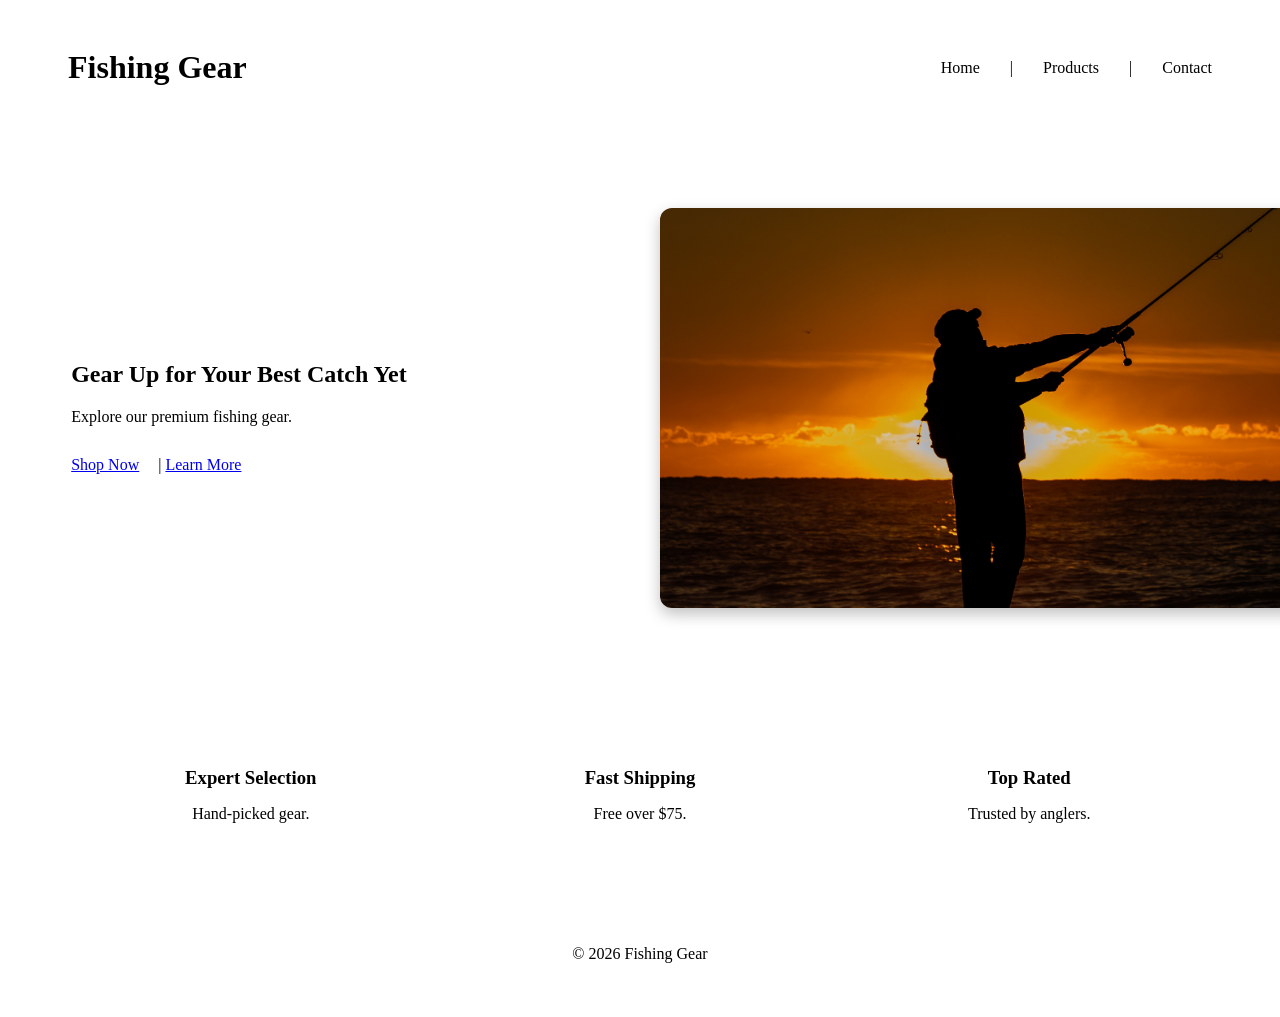
<file: index.html>
<!DOCTYPE html><html lang="en">
    <head>
        <meta charset="UTF-8">
        <meta name="viewport" content="width=device-width, initial-scale=1.0">
        <title>Fishing Gear - Home</title>
        <link rel="stylesheet" href="css/index.css">
    </head>
    <body>
        <header>
            <div>
                <h1>Fishing Gear</h1>
                <nav>
                    <a href="index.html">Home</a> |
                    <a href="./html/products.html">Products</a> |
                    <a href="./html/contact.html">Contact</a>
                </nav>
            </div>
        </header>
        <main>
            <section class="hero">
                <div>
                    <h2>Gear Up for Your Best Catch Yet</h2>
                    <p>Explore our premium fishing gear.</p>
                    <a href="./html/products.html">Shop Now</a> |
                    <a href="./html/contact.html">Learn More</a>
                </div>
                <div>
                    <img src="images/hero.jpg" alt="Fishing at sunset">
                </div>
            </section>
<section class="features">
    <div>
        <h3>Expert Selection</h3>
        <p>Hand-picked gear.</p>
    </div>
    <div>
        <h3>Fast Shipping</h3>
        <p>Free over $75.</p>
    </div>
    <div>
        <h3>Top Rated</h3>
        <p>Trusted by anglers.</p>
    </div>
</section>
</main>
<footer>
    <div>
        <p>&copy; 2026 Fishing Gear</p>
    </div>
</footer>
</body>
</html>
</file>
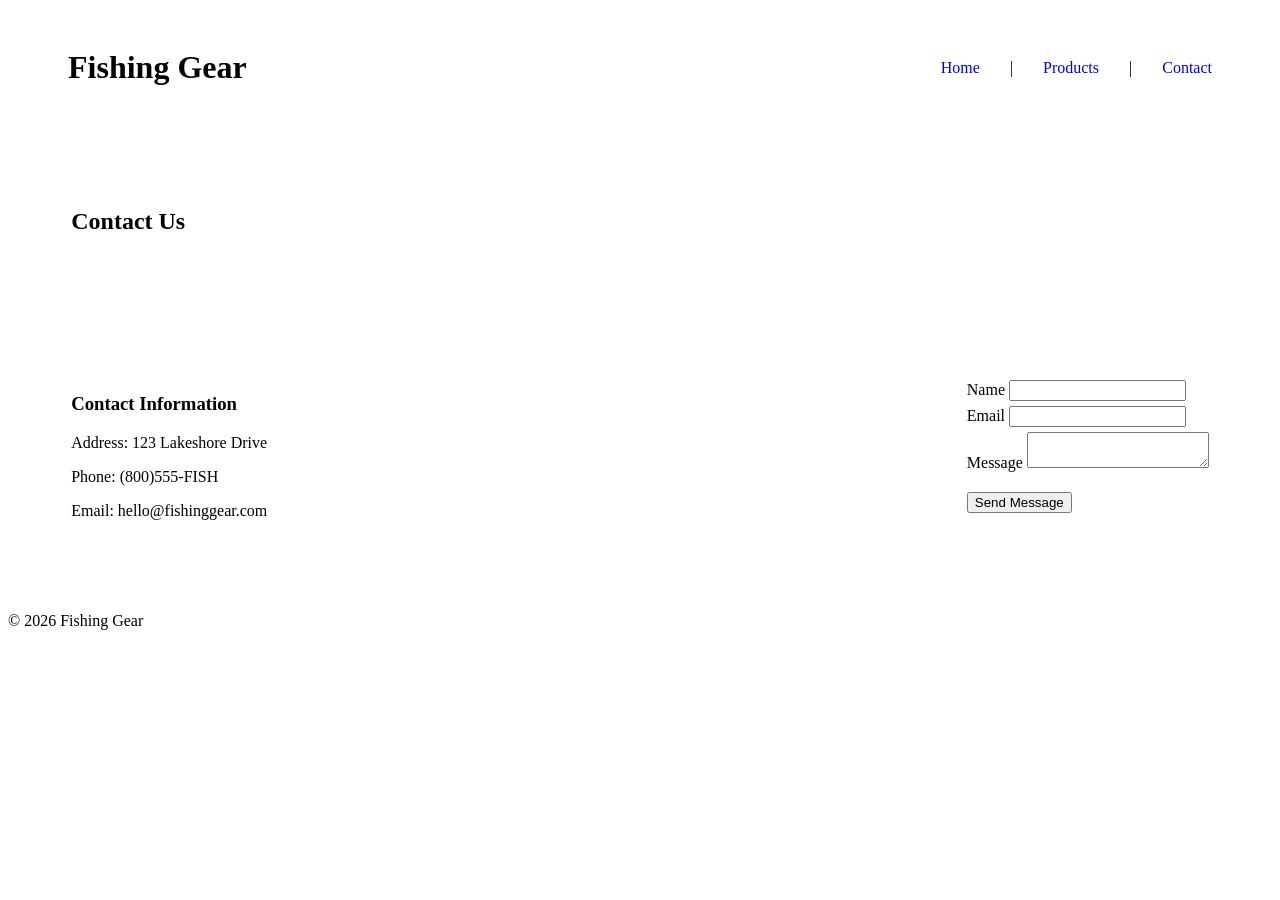
<file: html/contact.html>
<!DOCTYPE html><html lang="en">
    <head>
        <meta charset="UTF-8">
        <meta name="viewport" content="width=device-width, initial-scale=1.0">
        <title>Contact</title>
        <link rel="stylesheet" href="../css/contact.css">
    </head>
    <body>
        <header>
            <div>
                <h1>Fishing Gear</h1>
                <nav>
                    <a href="index.html">Home</a> |
                    <a href="products.html">Products</a> |
                    <a href="contact.html">Contact</a>
                </nav>
            </div>
        </header>
        <main>
            <section class="contact">
                <h2>Contact Us</h2>
            </section>
            <section class="contact">
<div class="contact-info">
    <h3>Contact Information</h3>
    <p>Address: 123 Lakeshore Drive</p>
    <p>Phone: (800)555-FISH</p>
    <p>Email: hello@fishinggear.com</p>
</div>
<div>
<form action="#" method="post" class="contact-form">
        <div>
            <label for="name">Name</label>
            <input id="name" name="name" type="text">
        </div>
        <div>
            <label for="email">Email</label>
            <input id="email" name="email" type="email">
        </div>
        <div>
            <label for="message">Message</label>
            <textarea id="message" name="message"></textarea>
        </div>
        <div>
            <button type="submit">Send Message</button>
        </div>
    </form>
</div>
</section>
</main>
<footer>
    <div>
        <p>&copy; 2026 Fishing Gear</p>
    </div>
</footer>
</body>
</html>
</file>
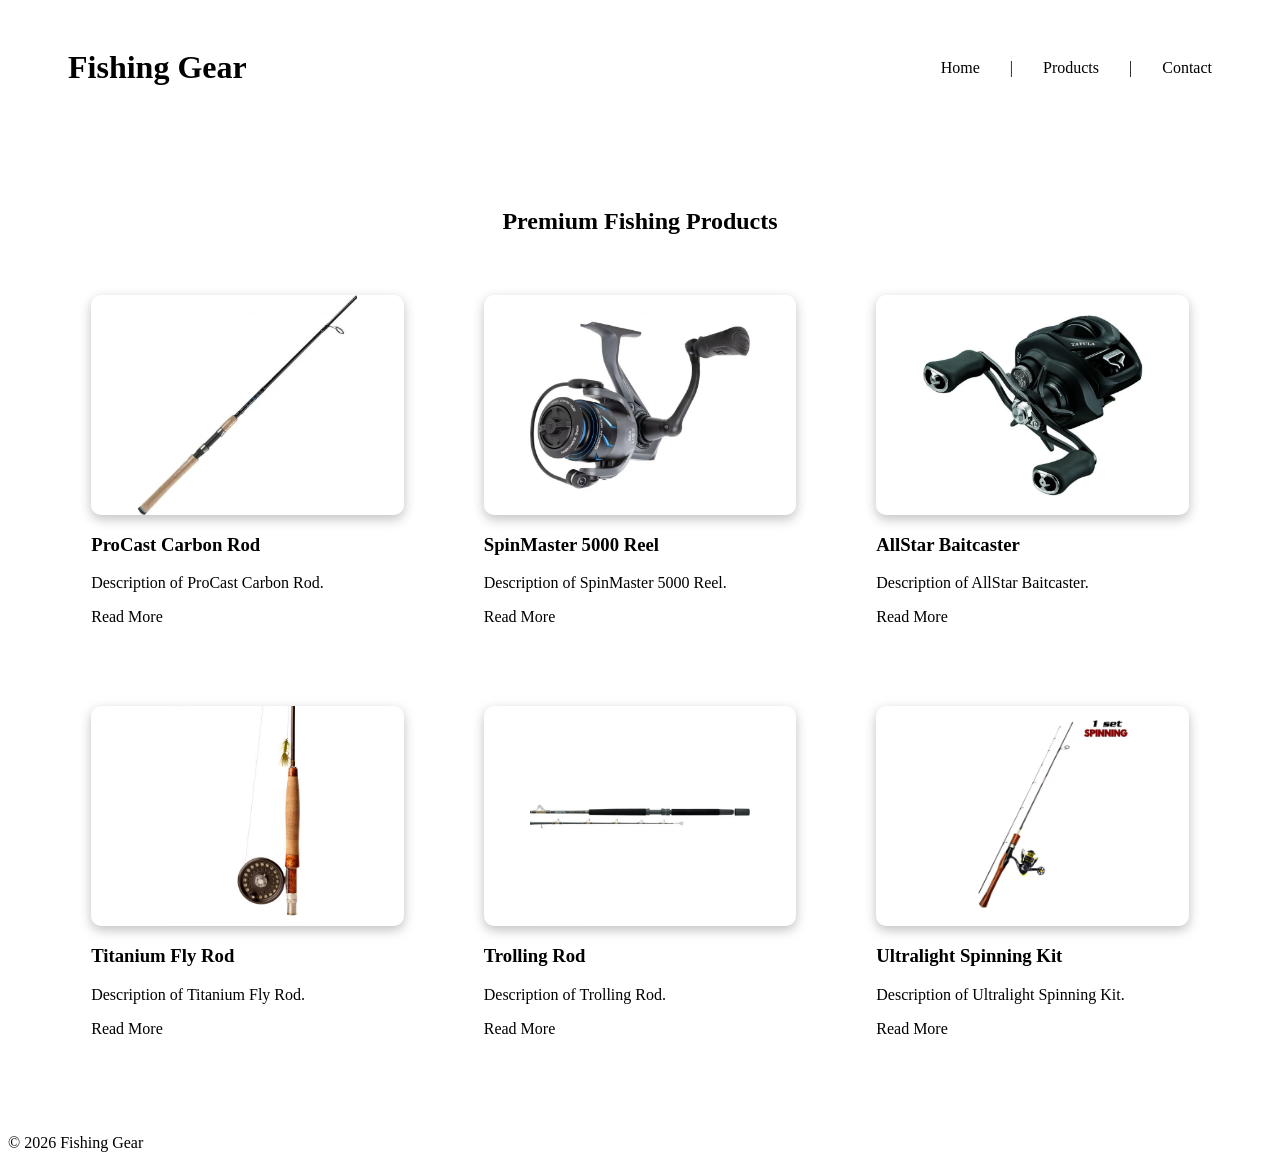
<file: html/products.html>
<!DOCTYPE html><html lang="en">
<head>
    <meta charset="UTF-8">
    <meta name="viewport" content="width=device-width, initial-scale=1.0">
    <title>Products</title>
    <link rel="stylesheet" href="../css/product.css">
</head>
<body>
    <header>
        <div>
            <h1>Fishing Gear</h1>
            <nav>
                <a href="index.html">Home</a> |
                <a href="product.html">Products</a> |
                <a href="contact.html">Contact</a>
            </nav>
</div>
</header>
<main>
    <section class="products">
        <h2>Premium Fishing Products</h2>
        <div class="product-grid">
                <article class="product-card">
        <img src="../images/spinningrod.jpg" alt="ProCast Carbon Rod">
        <h3>ProCast Carbon Rod</h3>
        <p>Description of ProCast Carbon Rod.</p>
        <a href="#">Read More</a>
        </article>

        <article class="product-card">
            <img src="../images/spinningreel.jpg" alt="SpinMaster 5000 Reel">
            <h3>SpinMaster 5000 Reel</h3>
            <p>Description of SpinMaster 5000 Reel.</p>
            <a href="#">Read More</a>
        </article>

        <article class="product-card">
            <img src="../images/baitcaster.jpg" alt="AllStar Baitcaster">
            <h3>AllStar Baitcaster</h3>
            <p>Description of AllStar Baitcaster.</p>
            <a href="#">Read More</a>
        </article>

        <article class="product-card">
            <img src="../images/flyrod.jpg" alt="Titanium Fly Rod">
            <h3>Titanium Fly Rod</h3>
            <p>Description of Titanium Fly Rod.</p>
            <a href="#">Read More</a>
        </article>

        <article class="product-card">
            <img src="../images/trollingrod.jpg" alt="Trolling Rod">
            <h3>Trolling Rod</h3>
            <p>Description of Trolling Rod.</p>
            <a href="#">Read More</a>
        </article>

        <article class="product-card">
            <img src="../images/ultralightcombo.jpg" alt="Ultralight Spinning Kit">
            <h3>Ultralight Spinning Kit</h3>
            <p>Description of Ultralight Spinning Kit.</p>
            <a href="#">Read More</a>
        </article>

    </section>
</main>
<footer>
    <div>
        <p>&copy; 2026 Fishing Gear</p>
    </div>
</footer>
</body>
</html>
</file>
<file: css/index.css>
header {
    padding: 20px 60px;
}

header div {
    display: flex;
    justify-content: space-between;
    align-items: center;
}

nav {
    display: flex;
    gap: 30px;
}

nav a {
    text-decoration: none;
    color: #000;
}

main {
    max-width: 1200px;
    width: 90%;
    margin: 0 auto;
}


.hero {
    display: flex;
    justify-content: space-between;
    align-items: center;
    gap: 40px;
    padding: 80px 0;
}

.hero div {
    flex: 1;
}

.hero h2 {
    margin-bottom: 20px;
}

.hero p {
    margin-bottom: 30px;
}

.hero a {
    display: inline-block;
    margin-right: 15px;
}

.hero img {
    width: 150%;
    max-height: 400px;
    display: block;
    object-fit: cover;
    border-radius: 12px;
    box-shadow: 0 6px 15px rgba(0, 0, 0, 0.25);
}

.features {
    display: flex;
    justify-content: space-between;
    gap: 30px;
    padding: 60px 0;
}

.features div {
    flex: 1;
    text-align: center;
}

.features h3 {
    margin-bottom: 15px;
}

footer {
    padding: 30px 60px;
}

footer div {
    display: flex;
    justify-content: center;
    align-items: center;
}


@media (max-width: 768px) {

    header div {
        flex-direction: column;
        gap: 20px;
    }

    nav {
        flex-direction: column;
        align-items: center;
        gap: 10px;
    }

    .hero {
        flex-direction: column;
        text-align: center;
    }

    .features {
        flex-direction: column;
    }

    main {
        width: 95%;
    }

}
</file>
<file: css/contact.css>
header {
    padding: 20px 60px;
}

header div {
    display: flex;
    justify-content: space-between;
    align-items: center;
}

nav {
    display: flex;
    gap: 30px;
}

nav a {
    text-decoration: none;
}

main {
    max-width: 1200px;
    width: 90%;
    margin: 0 auto;
}


.contact {
    display: flex;
    gap: 20px;
    padding: 60px 0;
}

.contact-info,
.contact-form {
    flex: 1;
}


form {
    display: flex;
    flex-direction: column;
}

label {
    margin-top: 15px;
}

input,
textarea {
    margin-top: 5px;
}

button {
    margin-top: 20px;
    width: fit-content;
}


@media (max-width:768px){

.contact{
    flex-direction:column;
}

}
</file>
<file: css/product.css>
header {
    padding: 20px 60px;
}

header div {
    display: flex;
    justify-content: space-between;
    align-items: center;
}

nav {
    display: flex;
    gap: 30px;
}

nav a {
    text-decoration: none;
    color: #000;
}

main {
    max-width: 1200px;
    width: 90%;
    margin: 0 auto;
}

.products {
    padding: 60px 0;
}

.products h2 {
    text-align: center;
    margin-bottom: 40px;
}

.product-grid {
    display: grid;
    grid-template-columns: repeat(3, 1fr);
    gap: 40px;
}

.product-card {
    padding: 20px;
}

.product-card img {
    width: 100%;
    height: 220px;
    object-fit: contain;
    display: block;
    margin-bottom: 15px;

    border-radius: 10px;
    box-shadow: 0 4px 12px rgba(0,0,0,.25);
}

.product-card a {
    text-decoration: none;
    color: #000;
}

@media (max-width:768px){

    .product-grid{
        grid-template-columns:1fr;
    }

}
</file>
